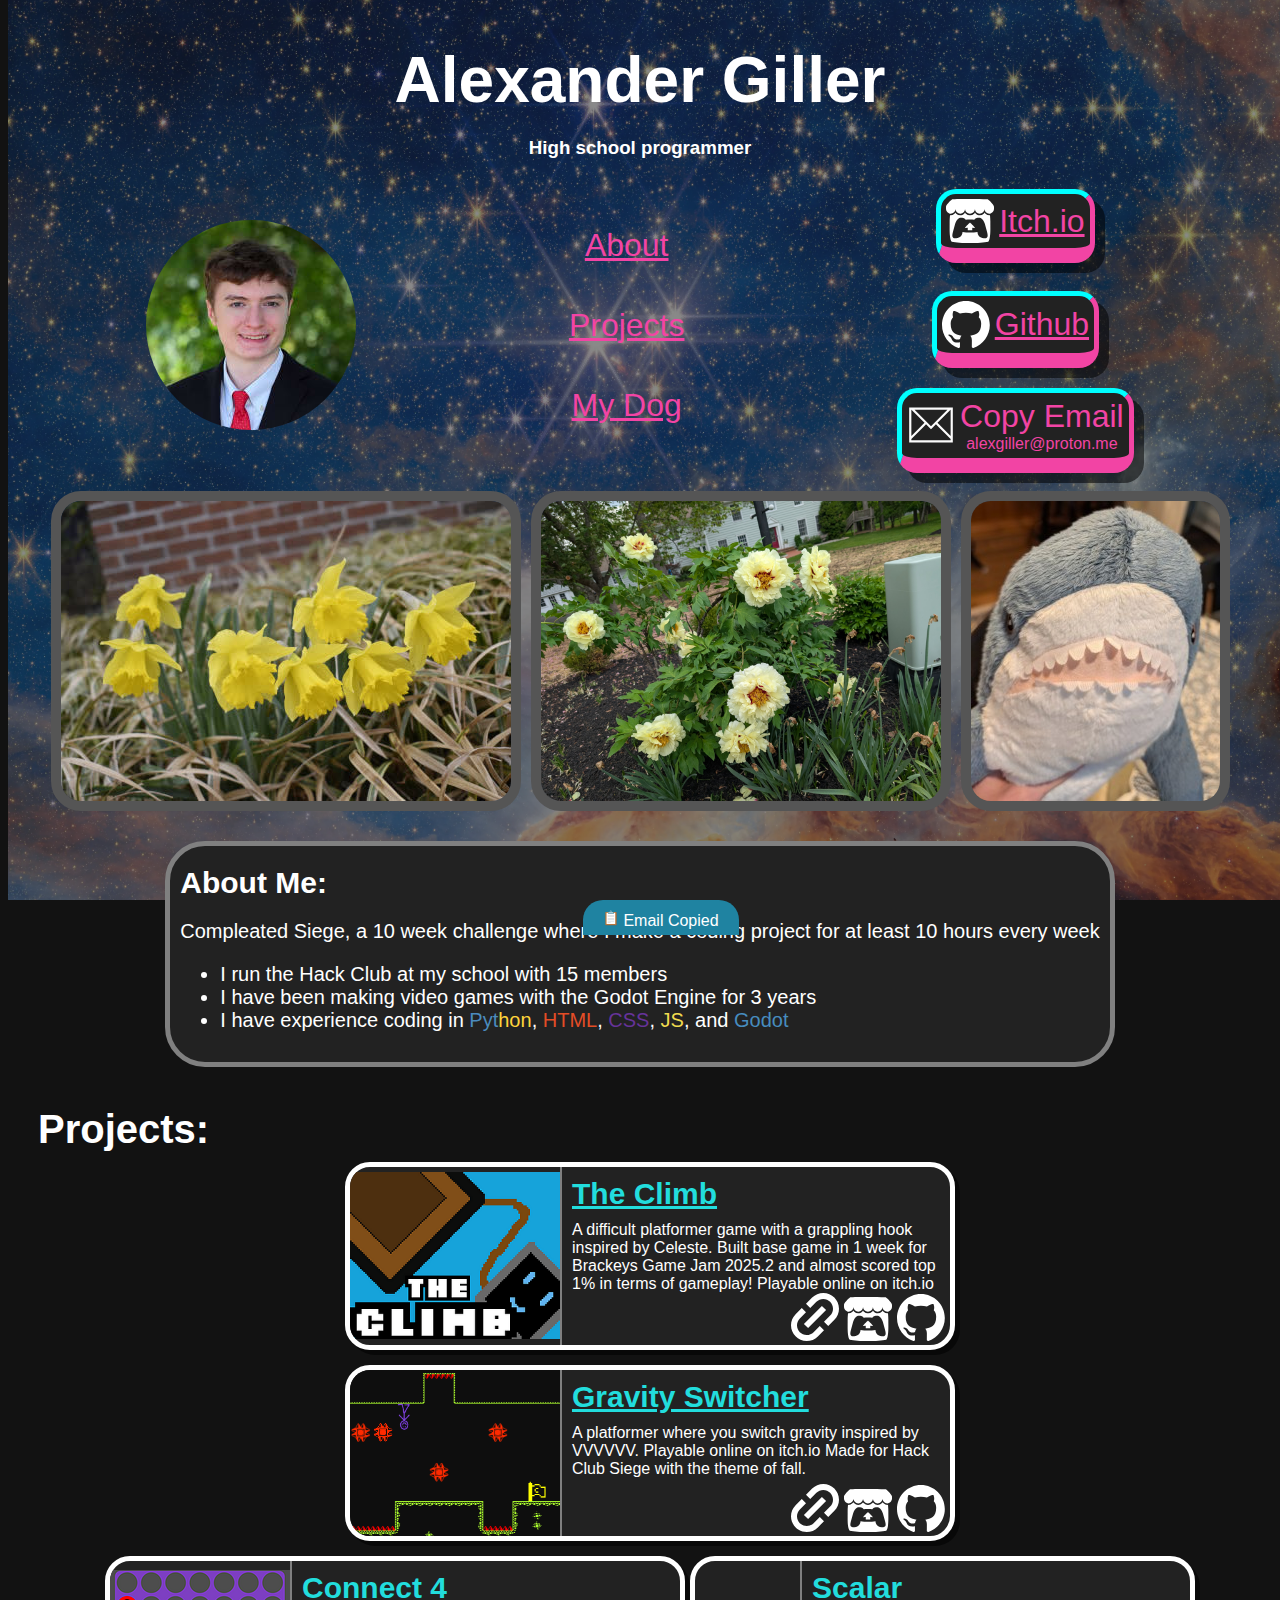
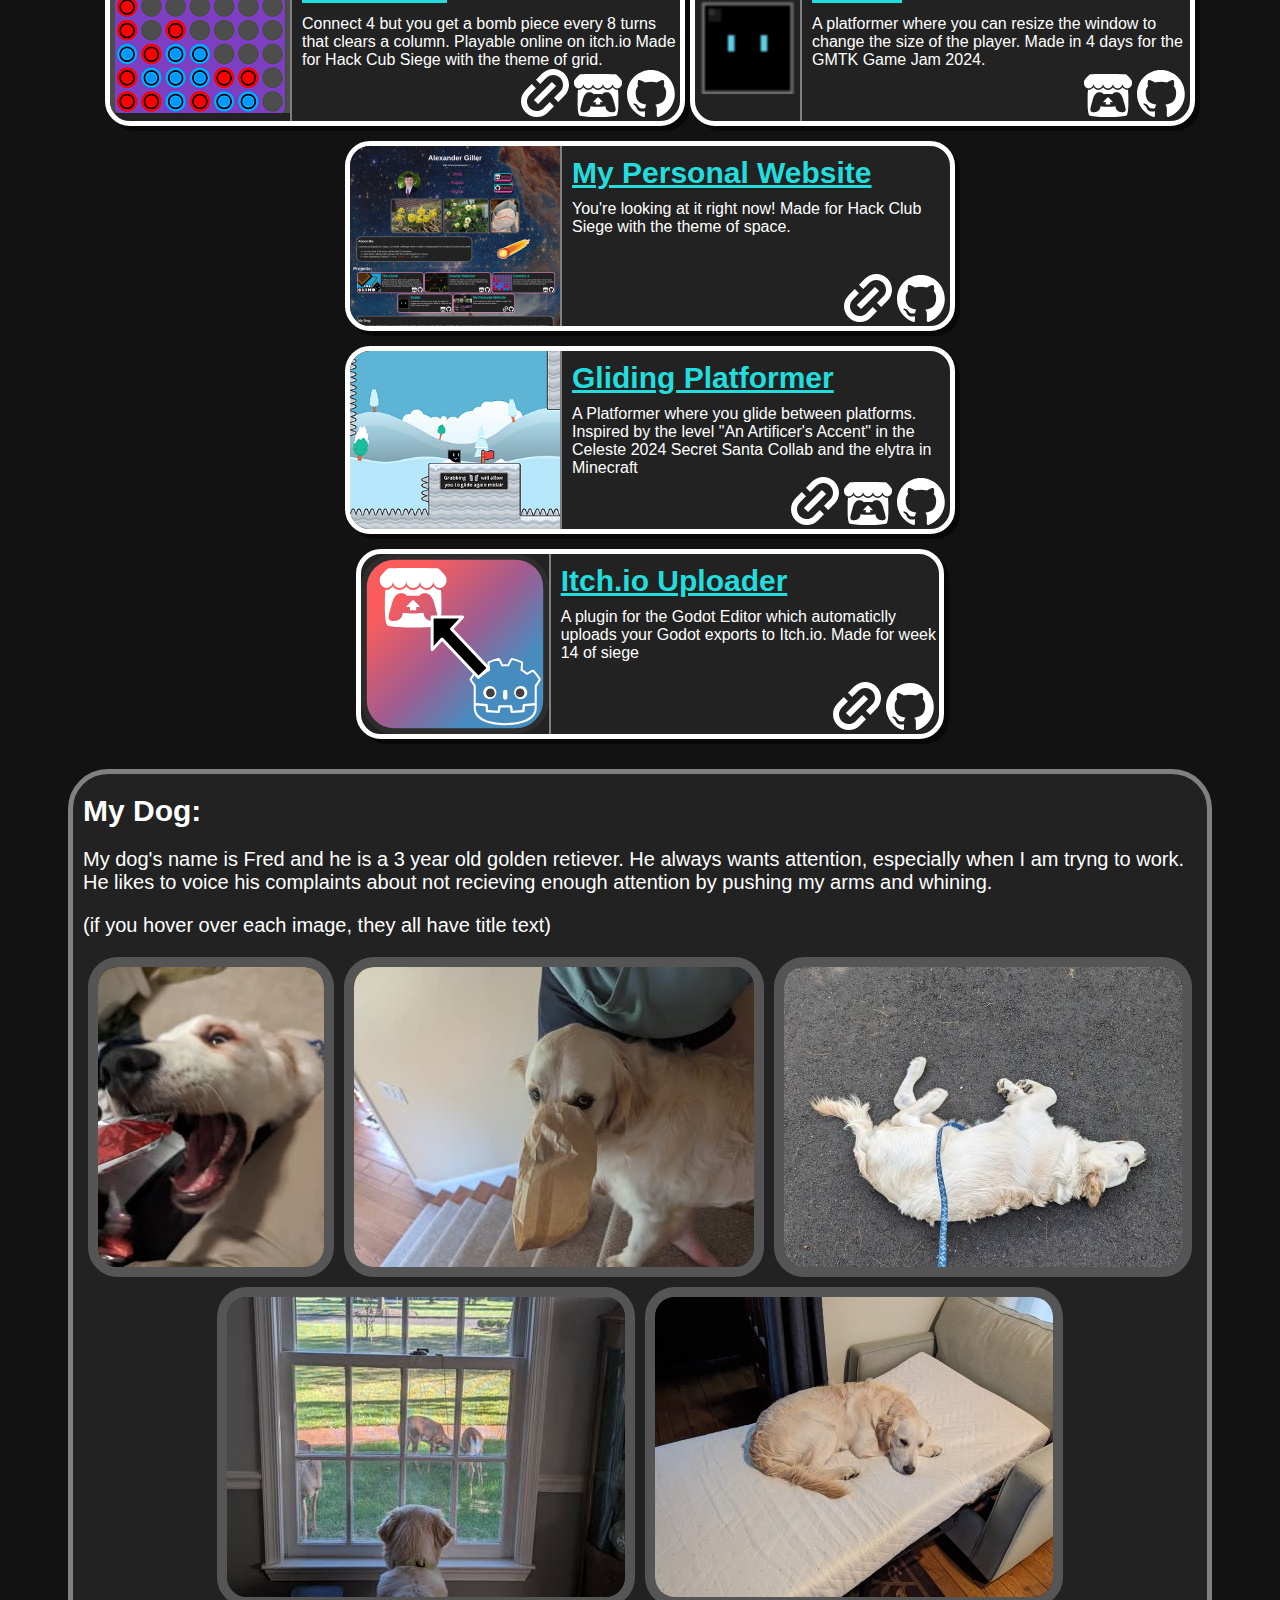
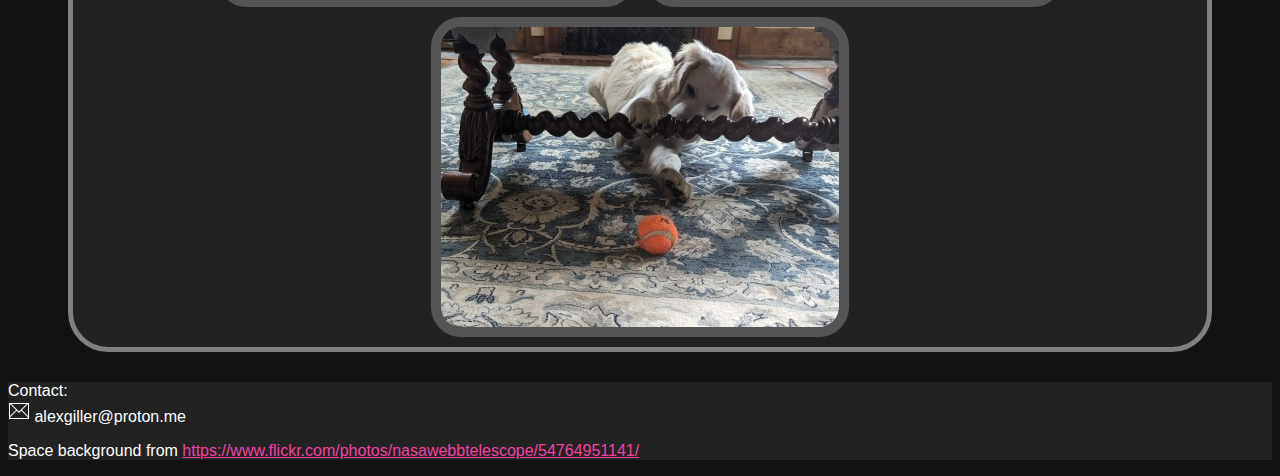
<file: index.html>
<!DOCTYPE html>
<html>
    <head>
        <link rel="stylesheet" href="./style.css">
        <title>Alexander Giller</title>
        <link rel="icon" type="image/x-icon" href="./assets/laugh.png">
        <script>
            var animationInterval
            var time=0
            var downTime=400
            function animateCopyNotification(){
                time++
                if (time>=downTime+50){
                    time=0
                    document.getElementById('copyNotif').style.bottom=''
                    clearInterval(animationInterval)
                }
                else if(time<35){
                    document.getElementById('copyNotif').style.bottom=String(time-35)+'px'
                    // console.log(document.getElementById('copyNotif').style.bottom)
                }else if(time>downTime){
                    document.getElementById('copyNotif').style.bottom=String((downTime-time)*0.7)+'px'
                }
                
            }

            function copyEmail(){
                navigator.clipboard.writeText('alexgiller@proton.me')

                if (time==0){
                    // console.log('starting new anin')
                    animationInterval=setInterval(animateCopyNotification,10)
                }else{
                    
                    // console.log('resetting existing anin')
                    downTime=time+400
                    document.getElementById('copyNotif').style.bottom=0
                }
            }
        </script>
    </head>
    <body>

        <div id="copyNotif">
            <img style="height:1em; width: fit-content;" src="./assets/clipboard.png"> Email Copied
        </div>

        <picture>
            <source srcset="./assets/space.avif" type="imgae/avif">
            <source srcset="./assets/space.webp" type="image/webp">
            <img src="./assets/space.jpg" class="background-image">
        </picture>
        <div id="content">
            <h1>Alexander Giller</h1>
            <h3 style="text-align: center;">High school programmer</h3>
            <div id="main">
                <div id="face-container">
                    <img id="myImage" src="./assets/me.png">
                </div>

                <div id="list-container">
                    <div class="list-item"><a href="#about">About</a></div>
                    <div class="list-item"><a href="#projects">Projects</a></div>
                    <div class="list-item"><a href="#dog">My Dog</a></div>
                </div>
                
                <div id="main-links">
                    <!-- Cool looking buttons -->
                    <a href="https://xanderath.itch.io" target="_blank">
                        <div class="link-button-container">
                            <dev class="link-button">
                                <img class="linkIcon" src="./assets/itchio-logo-textless-white.svg">
                                Itch.io
                            </dev>
                        </div>
                    </a>
                    <a href="https://github.com/Emarald64" target="_blank">
                        <div class="link-button-container">
                            <dev class="link-button">
                                <img class="linkIcon" src="./assets/github-mark-white.svg"> 
                                Github
                            </dev>
                        </div>
                    </a>
                    <div class="link-button-container" onclick="copyEmail()">
                        <dev class="link-button">
                            <img class="linkIcon" src="./assets/email.svg"> 
                            <div style="display: flex; flex-direction: column; align-items: center;">
                                Copy Email
                                <span style="font-size: medium;">alexgiller@proton.me</span>
                            </div>
                        </dev>
                    </div>
                </div>
            </div>
    
            <br>
            <div class="photos">
                <img src="./assets/photos/photo1.jpg">
                <img src="./assets/photos/PXL_20250506_212506422.jpg">
                <img src="./assets/photos/PXL_20250910_222047834.jpg">
                <!-- <img src="./assets/photos/PXL_20231202_153857803.jpg"> -->
            </div>
            <div style="display:flex; justify-content:center;">
                <div class="about-conatiner">
                    <h2 id="about">About Me:</h2>
                    <p>Compleated Siege, a 10 week challenge where I make a coding project for at least 10 hours every week</p>
                    <ul>
                        <li>I run the Hack Club at my school with 15 members</li>
                        <li>I have been making video games with the Godot Engine for 3 years</li>
                        <li>I have experience coding in <span style="color:#4B8BBE">Pyt</span><span style="color:#FFD43B">hon</span>, <span style="color:#e44d26">HTML</span>, <span style="color:rebeccapurple">CSS</span>, <span style="color:#F0DB4F">JS</span>, and <span style="color:#478cbf">Godot</span></li>
                    </ul>
                </div>
                <!-- <img id="meteor" src="./assets/meteor.svg"> -->
            </div>
            <h2 id="projects">Projects:</h2>
            <div class="project-container">
                <div class="project-box">
                    <img class="project-picture" style="image-rendering:crisp-edges;" src="./assets/the-climb.png" loading="lazy">
                    <div class="project-description">
                        <a href="https://xanderath.itch.io/the-climb"><h2>The Climb</h2></a>
                        A difficult platformer game with a grappling hook inspired by Celeste.
                        Built base game in 1 week for Brackeys Game Jam 2025.2 and almost scored top 1% in terms of gameplay!
                        Playable online on itch.io
                        <div class="project-links">
                            <a href="https://itch.io/embed-upload/14786523?color=000000"><img class="linkIcon" src="assets/link.svg"></a>
                            <a href="https://xanderath.itch.io/the-climb"><img class="linkIcon" src="assets/itchio-logo-textless-white.svg"></a>
                            <a href="https://github.com/Emarald64/brackeys-14"><img class="linkIcon" src="assets/github-mark-white.svg"></a>
                        </div>
                    </div>
                    <!-- <iframe frameborder="0" src="https://itch.io/embed/3842157?dark=true" width="552" height="167"><a href="https://xanderath.itch.io/the-climb">The Climb by Xanderath, Samik!</a></iframe> -->
                </div>
                <div class="project-box">
                    <img class="project-picture" src="./assets/gravity_switcher_cover.png" loading="lazy">
                    <div class="project-description">
                        <a href="https://xanderath.itch.io/gravity-switcher"><h2>Gravity Switcher</h2></a>
                        A platformer where you switch gravity inspired by VVVVVV.
                        Playable online on itch.io
                        Made for Hack Club Siege with the theme of fall.
                        <div class="project-links">
                            <a href="https://itch.io/embed-upload/15359749?color=000000"><img class="linkIcon" src="assets/link.svg"></a>
                            <a href="https://xanderath.itch.io/gravity-switcher"><img class="linkIcon" src="assets/itchio-logo-textless-white.svg"></a>
                            <a href="https://github.com/Emarald64/gravity-switcher"><img class="linkIcon" src="assets/github-mark-white.svg"></a>
                        </div>
                    </div>
                    <!-- <iframe frameborder="0" src="https://itch.io/embed/3842157?dark=true" width="552" height="167"><a href="https://xanderath.itch.io/the-climb">The Climb by Xanderath, Samik!</a></iframe> -->
                </div>
                <div class="project-box">
                    <img class="project-picture" src="./assets/connect-4.png" loading="lazy">
                    <div class="project-description">
                        <a href="https://xanderath.itch.io/connect-4"><h2>Connect 4</h2></a>
                        Connect 4 but you get a bomb piece every 8 turns that clears a column.
                        Playable online on itch.io
                        Made for Hack Cub Siege with the theme of grid.
                        <div class="project-links">
                            <a href="https://itch.io/embed-upload/15489978?color=1b1b1b"><img class="linkIcon" src="assets/link.svg"></a>
                            <a href="https://xanderath.itch.io/connect-4"><img class="linkIcon" src="assets/itchio-logo-textless-white.svg"></a>
                            <a href="https://github.com/Emarald64/brackeys-14"><img class="linkIcon" src="assets/github-mark-white.svg"></a>
                        </div>
                    </div>
                    <!-- <iframe frameborder="0" src="https://itch.io/embed/3842157?dark=true" width="552" height="167"><a href="https://xanderath.itch.io/the-climb">The Climb by Xanderath, Samik!</a></iframe> -->
                </div>
                <div class="project-box">
                    <img class="project-picture" style="image-rendering: crisp-edges;" src="./assets/scalar.png" loading="lazy">
                    <div class="project-description">
                        <a href="https://xanderath.itch.io/scalar"><h2>Scalar</h2></a>
                        A platformer where you can resize the window to change the size of the player. Made in 4 days for the GMTK Game Jam 2024.
                        <div class="project-links">
                            <a href="https://xanderath.itch.io/scalar"><img class="linkIcon" src="assets/itchio-logo-textless-white.svg"></a>
                            <a href="https://github.com/Emarald64/scalar"><img class="linkIcon" src="assets/github-mark-white.svg"></a>
                        </div>
                    </div>
                    <!-- <iframe frameborder="0" src="https://itch.io/embed/3842157?dark=true" width="552" height="167"><a href="https://xanderath.itch.io/the-climb">The Climb by Xanderath, Samik!</a></iframe> -->
                </div>
                <div class="project-box">
                    <img class="project-picture" style="width:210px; object-fit: cover; object-position: top;" src="./assets/ThisWebsite.png" loading="lazy">
                    <div class="project-description">
                        <a href="/"><h2>My Personal Website</h2></a>
                        You're looking at it right now! Made for Hack Club Siege with the theme of space.
                        <div class="project-links">
                            <a href="/"><img class="linkIcon" src="./assets/link.svg"></a>
                            <a href="https://github.com/Emarald64/personal-website"><img class="linkIcon" src="./assets/github-mark-white.svg"></a>
                        </div>
                    </div>
                    <!-- <iframe frameborder="0" src="https://itch.io/embed/3842157?dark=true" width="552" height="167"><a href="https://xanderath.itch.io/the-climb">The Climb by Xanderath, Samik!</a></iframe> -->
                </div>
                <div class="project-box">
                    <img class="project-picture" style="width:210px; object-fit: cover; object-position: top;" src="./assets/gliding.png" loading="lazy">
                    <div class="project-description">
                        <a href="/"><h2>Gliding Platformer</h2></a>
                        A Platformer where you glide between platforms. Inspired by the level "An Artificer's Accent" in the Celeste 2024 Secret Santa Collab and the elytra in Minecraft
                        <div class="project-links">
                            <a href="https://itch.io/embed-upload/15703371?color=5db4d4"><img class="linkIcon" src="./assets/link.svg"></a>
                            <a href="https://xanderath.itch.io/gliding-platformer"><img class="linkIcon" src="assets/itchio-logo-textless-white.svg"></a>
                            <a href="https://github.com/Emarald64/gliding-game"><img class="linkIcon" src="./assets/github-mark-white.svg"></a>
                        </div>
                    </div>
                </div>
                <div class="project-box">
                    <img class="project-picture" src="./assets/Itch Uploader.svg" loading="lazy">
                    <div class="project-description">
                        <a href="/"><h2>Itch.io Uploader</h2></a>
                        A plugin for the Godot Editor which automaticlly uploads your Godot exports to Itch.io. Made for week 14 of siege
                        <div class="project-links">
                            <a href="https://godotengine.org/asset-library/asset/4549"><img class="linkIcon" src="./assets/link.svg"></a>
                            <a href="https://github.com/Emarald64/itch-uploader"><img class="linkIcon" src="./assets/github-mark-white.svg"></a>
                        </div>
                    </div>
                </div>
            </div>

            <div class="dog-container">
                <h2 id="dog">My Dog:</h2>
                <p>My dog's name is Fred and he is a 3 year old golden retiever. He always wants attention, especially when I am tryng to work. He likes to voice his complaints about not recieving enough attention by pushing my arms and whining.</p>
                <p>(if you hover over each image, they all have title text)</p>
                <div class="photos">
                    <img title="He hungers" src="./assets/photos/fred/PXL_20230505_005248850.jpg" loading="lazy">
                    <img title="Guilty" src="./assets/photos/fred/PXL_20250823_173215959.jpg" loading="lazy">
                    <img title="He can't do it any more" src="./assets/photos/fred/PXL_20230722_150323250.jpg" loading="lazy">
                    <img title="Plotting his revenge" src="./assets/photos/fred/PXL_20230915_205743546.jpg" loading="lazy">
                    <img title="Its his now, I can't have it" src="./assets/photos/fred/PXL_20230730_222428489.jpg" loading="lazy">
                    <img title="He'll figure it out" src="./assets/photos/fred/PXL_20230719_192808213.MP.jpg" loading="lazy">
                </div>
            </div>
        </div>
        <footer>
            <div class="contact-container">
                <span>Contact:</span>
                <div class="email-button" onclick="copyEmail()">
                    <img src="./assets/email.svg">
                    <span>alexgiller@proton.me</span>
                </div>
            </div>
            <p>Space background from <a href="https://www.flickr.com/photos/nasawebbtelescope/54764951141/">https://www.flickr.com/photos/nasawebbtelescope/54764951141/</a></p>
            <!-- <p>Meteor from <a href="https://www.freepik.com/free-vector/burning-fireball-galaxy_136488418.htm">Freepik</a></p> -->
        </footer>
    </body>
</html>
</file>
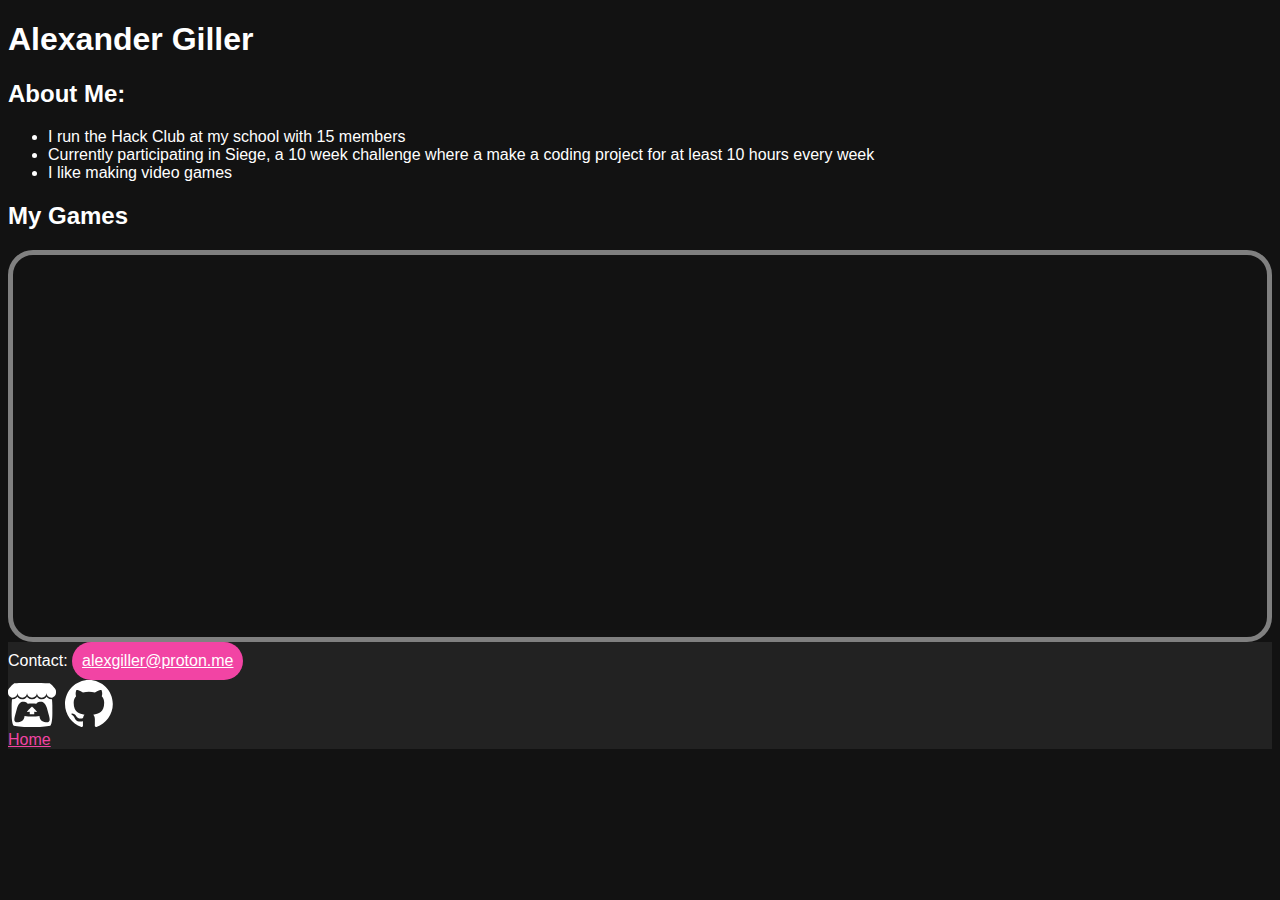
<file: about/index.html>
<!DOCTYPE html>
<html>
<head>
    <link rel="stylesheet" href="/about/style.css">
    <title>About</title>
</head>
<body>
    <h1>Alexander Giller</h1>
    <h2>About Me:</h2>
    <ul>
        <li>I run the Hack Club at my school with 15 members</li>
        <li>Currently participating in Siege, a 10 week challenge where a make a coding project for at least 10 hours every week</li>
        <li>I like making video games</li>
    </ul>
    <h2>My Games</h2>
    <div class="container">
        <iframe frameborder="0" src="https://itch.io/embed/3842157?dark=true" width="552" height="167"><a href="https://xanderath.itch.io/the-climb">The Climb by Xanderath, Samik!</a></iframe>
        <iframe frameborder="0" src="https://itch.io/embed/3984028?dark=true" width="552" height="167"><a href="https://xanderath.itch.io/gravity-switcher">Gravity switcher by Xanderath</a></iframe>
        <iframe frameborder="0" src="https://itch.io/embed/4021654?bg_color=222222&amp;fg_color=eeeeee&amp;border_color=363636" width="552" height="167"><a href="https://xanderath.itch.io/connect-4">Connect 4 by Xanderath</a></iframe>
    </div>
    <footer>
        <p style="display:inline;">Contact:</p>
        <div class="button" style="display: inline-block;"><a href="mailto:alexgiller@proton.me">alexgiller@proton.me</a></div>
        <br>
        <a href="xanderath.itch.io"><img class="linkIcon" src="/assets/itchio-logo-textless-white.svg"></a>
        <a href="https://github.com/Emarald64"><img class="linkIcon" src="/assets/github-mark-white.svg"></a>
        <br>
        <a href="/">Home</a>
    </footer>
</body>
</html>
</file>
<file: style.css>
@import url(./all.css);
/* 
#list-container{
    height:80px;
} */

#content{
    margin: 0 30px;
}

#copyNotif{
    background-color: rgb(31, 131, 161);
    border-top-left-radius: 20px;
    border-top-right-radius: 20px;
    padding: 10px 20px 5px 20px;

    z-index: 20;

    position:fixed;
    bottom: -35px;
    left:50%;
    width:fit-content;

    text-wrap: nowrap;
    margin-left:-57px
    
}

/* .show{
    animation-name:show-animation;
    animation-duration: 5s;
}

@keyframes show-animation {
    0% {bottom:-35px;}
    10%{bottom:0;}
    90%{bottom:0;}
    100% {bottom:-35px;}
} */

.background-image{
    opacity: 0.5;
    position:absolute;
    width:100%;
    height:100%;
    object-fit: cover;
    z-index: -100;
    top:0;
    /* bottom:0; */
}

.list-item{
    font-size: 32px;
    width:300px;
    height:64px;
    /* margin-left:50px; */
    margin-top:16px;
    margin-bottom:16px;
    /* vertical-align: bottom; */
    display:flex;
    align-items: center;
    justify-content: center;
    /* align-self: center; */
}

.list-item > a{
    transition: font-size 300ms;
}

.list-item > a:hover{
    font-size: 48px;
}

.about-conatiner{
    background-color: #222;
    border-radius: 40px;
    border: 5px solid gray;
    padding: 10px;
    width:fit-content;
    margin:30px;
    font-size: 20px;
}

#main{
    display: flex;
    margin:0 auto;
    justify-content:center;
    align-items: center;
    gap: 10%;
}

#myImage{
    margin: 0 -15px -90px -15px;
}

#face-container{
    height:210px;
    width:210px;
    border-radius: 50%;
    overflow: hidden;
    /* margin: -30px 0 -30px 0; */
}

#main-links{
    /* margin-left:30px; */
    /* min-width: fit-content; */
    height: fit-content;
    display:flex;
    flex-direction: column;
    gap:20px;
    align-items: center;    
}

.link-button-container{
    height:85px;
    display: flex;
    align-items: flex-end;
    width:fit-content;
    cursor:pointer;
}

.link-button{
    font-size: 32px;
    background-color: #222;
    border: 5px solid cyan;
    border-bottom-width: 15px;
    border-bottom-color:var(--primary-color);
    border-right-color:var(--primary-color);
    border-radius: 20px;
    padding: 5px;
    transition: 100ms;
    height: fit-content;
    display: flex;
    align-items: center;
    box-shadow: 10px 10px 0 0 #0008;
    color:var(--primary-color)
    /* position:relative */
}

.link-button-container:hover > .link-button{
    border-bottom-width: 5px;
    box-shadow: 5px 5px 0 0 #0008;
}

.photos{
    display:flex;
    flex-wrap: wrap;
    gap:10px;
    justify-content: center;
}

.photos > img{
    height:300px;
    border-radius: 30px;
    border:#555 solid 10px;
}

#meteor{
    max-width: 300px;
    margin-left: 200px;
    transform: scaleX(-1);
}

#projects{
    font-size: 40px;
}

.project-container{
    display:flex;
    flex-wrap: wrap;
    gap: 15px 5px;
    margin-left:20px;
    justify-content: center;
}

.project-box{
    background-color: #222;
    border-color:var(--secondary-color);
    border-width:5px;
    border-style:solid;
    border-radius: 25px;
    /* padding:10px; */
    overflow: hidden;
    display: flex;
    width:fit-content;
    position: relative;
    max-width:800px;
    max-height:fit-content;
    transition-duration: 100ms;
    box-shadow: 5px 5px 0 0 #0008;
}

.project-box:hover{
    scale:1.15;
    z-index: 1;
    box-shadow: 5px 5px 5px 10px #0008;
    transform: translateY(-5px);
}

.project-description{
    max-width:378px;
    border-left: 2px gray solid;
    text-wrap-mode: wrap;
    padding-left: 10px;
    display: flex;
    flex-direction: column;
    & > a{
        color: #2dd
    }
}

.project-links{
    display: flex;
    width:100%;
    flex:1;
    flex-direction: row;
    justify-content: flex-end;
    align-items: flex-end;
    margin-right:20px
}

.project-picture{
    max-width:210px;
    min-width:105px;
    max-height: 180px;
    object-fit: contain;
}

.dog-container{
    background-color: #222;
    border-radius: 40px;
    border: 5px solid gray;
    padding: 10px;
    width:fit-content;
    margin:30px;
    font-size: 20px;
}

h1{
    text-align: center;
    font-size:64px;
    margin-bottom: 20px;
}

h2{
    font-size: 30px;
    margin: 10px 0;
}
</file>
<file: about/style.css>
@import url('/all.css');

.container{
    border-color:gray;
    border-width:5px;
    border-style:solid;
    border-radius: 25px;
    padding:20px;
    width:fit-content;
}
</file>
